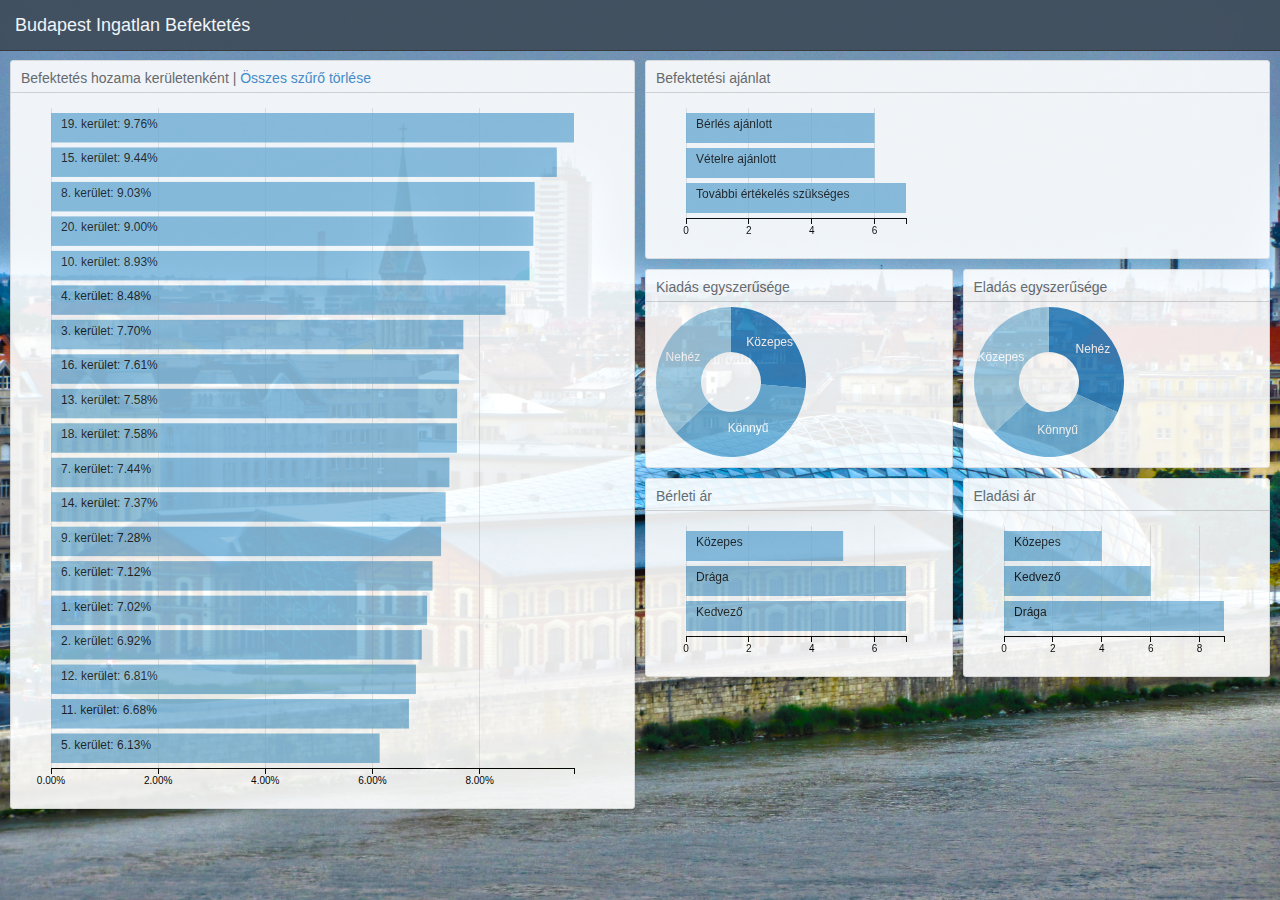
<file: BudapestVisual/index.html>
<!DOCTYPE html>
<html>
   <meta name="viewport" content="width=device-width, initial-scale=1" http-equiv="Content-Type" content="text/html; charset=utf-8">
<head>
  <title>Budapest Ingatlan Befektetés</title>
  <link rel="stylesheet" href="./lib/css/bootstrap.min.css">
  <link rel="stylesheet" href="./lib/css/keen-dashboards.css">
  <link rel="stylesheet" href="./lib/css/dc.css">
  <link rel="stylesheet" href="./css/custom.css">


</head>
<body class="application">

  <div class="navbar navbar-inverse navbar-fixed-top" role="navigation">
    <div class="container-fluid">
      <div class="navbar-header">
        <a class="navbar-brand" href="./">Budapest Ingatlan Befektetés</a>
      </div>
    </div>
  </div>

  <div class="container-fluid">

    <div class="row">

      <div class="col-xs-12 col-sm-6 col-md-6">
        <div class="row">

          <!-- Time Chart -->
          <div class="col-xs-12 col-sm-12 col-md-12">
            <div class="chart-wrapper">
              <div class="chart-title" id="area" data-toggle="tooltip" title="
10.235 bérleti hirdetés és 66.251 eladási hirdetés alapján Budapest területén.
Duplikációk és extrém értékek eltávolításra kerültek.

Befektetés hozama=(Átlagos éves bérleti bevétel per négyzetméter)/(Átlagos eladási ár per négyzetméter)">
                Befektetés hozama kerületenként  |  <a href="javascript:dc.filterAll(); dc.renderAll();">Összes szűrő törlése</a>
              </div>
              <div class="chart-stage">
                <div id="area-chart">
                </div>
              </div>
            </div>
          </div>
          <!-- Time Chart -->


        </div>
      </div>

          <!-- Resources Pie -->
          <div class="col-xs-12 col-sm-6 col-md-6">
            <div class="chart-wrapper">
              <div class="chart-title" data-toggle="tooltip" title="
Price-to-rent arány alapján ( =(Átlagos eladási ár per négyzetméter)/(Átlagos éves bérleti bevétel per négyzetméter)
megmutatja hány év szükséges, hogy a bérleti díj kitermelje az eredeti befektetés nominál értékét)

Price-to-rent arány:
  <12: Vételre ajánlott
  12-14: További értékelés szükséges
  >14: Bérlés ajánlott"
>
                Befektetési ajánlat
              </div>
              <div class="chart-stage">
                <div id="investment-chart">
                  <span class="reset" style="display: none;">
                    <a class="reset"
                       href="javascript: investmentChart.filterAll();dc.redrawAll();"
                       style="display: none;">
                      Szűrő törlése
                    </a>
                  </span>
                </div>
              </div>
            </div>
          </div>
          <!-- Resources Pie -->

          <!-- Poverty Pie -->
          <div class="col-xs-12 col-sm-3 col-md-3">
            <div class="chart-wrapper">
              <div class="chart-title"  data-toggle="tooltip" title="
A mutató azon alapul hányszor kellett megismételni a hirdetést a kiadás/eladás előtt">
                Kiadás egyszerűsége
              </div>
              <div class="chart-stage">
                <div id="rent-dif-pie-chart">
                  <span class="reset" style="display: none;">
                    <a class="reset"
                       href="javascript: rentDifPieChart.filterAll();dc.redrawAll();"
                       style="display: none;">
                      Szűrő törlése
                    </a>
                  </span>
                </div>
              </div>
            </div>
          </div>
          <!-- Poverty Pie -->

      <!-- Map -->
      <div class="col-xs-12 col-sm-3 col-md-3">
        <div class="chart-wrapper">
          <div class="chart-title" data-toggle="tooltip" title="
A mutató azon alapul hányszor kellett megismételni a hirdetést a kiadás/eladás előtt">
            Eladás egyszerűsége
          </div>
          <div class="chart-stage">
            <div id="sale-dif-pie-chart">
              <span class="reset" style="display: none;">
                <a class="reset"
                   href="javascript: saleDifPieChart.filterAll();dc.redrawAll();"
                   style="display: none;">
                  Szűrő törlése
                </a>
              </span>
            </div>
          </div>
        </div>
      </div>
      <!-- Map -->

      <!-- Metric 1 -->
      <div class="col-xs-12 col-sm-3 col-md-3">
        <div class="chart-wrapper">
          <div class="chart-title"   data-toggle="tooltip" title="
Ha a havi bérleti ár per négyzetméter:
  <2.500      : Kedvező
  2.500-3.000 : Közepes
  >3.000      : Drága">
            Bérleti ár
          </div>
          <div class="chart-stage">
            <div id="rent-price-chart">
              <span class="reset" style="display: none;">
                <a class="reset"
                   href="javascript: rentPriceChart.filterAll();dc.redrawAll();"
                   style="display: none;">
                  Szűrő törlése
                </a>
              </span>
            </div>
          </div>
        </div>
      </div>
      <!-- Metric 1 -->

      <!-- Metric 2 -->
      <div class="col-xs-12 col-sm-3 col-md-3">
        <div class="chart-wrapper">
          <div class="chart-title"    data-toggle="tooltip" title="
Ha az eladási ár per négyzetméter:
  <350.000        : Kedvező
  350.000-480.000 : Közepes
  >480.000        : Drága"">
            Eladási ár
          </div>
          <div class="chart-stage">
            <div id="sale-price-chart">
              <span class="reset" style="display: none;">
                <a class="reset"
                   href="javascript: salePriceChart.filterAll();dc.redrawAll();"
                   style="display: none;">
                  Szűrő törlése
                </a>
              </span>
            </div>
          </div>
        </div>
      </div>
      <!-- Metric 2 -->

    </div>

  </div>


  </div>

  <script type="text/javascript" src="./lib/js/jquery.min.js"></script>
  <script type="text/javascript" src="./lib/js/bootstrap.min.js"></script>
  <script type="text/javascript" src="./lib/js/crossfilter.js"></script>
  <script type="text/javascript" src="./lib/js/d3.js"></script>
  <script type="text/javascript" src="./lib/js/dc.js"></script>
  <script type="text/javascript" src="./lib/js/queue.js"></script>


  <script type="text/javascript" src="./lib/js/keen.min.js"></script>
  <script src='./js/graphs.js' type='text/javascript'></script>
</body>
</html>
</file>
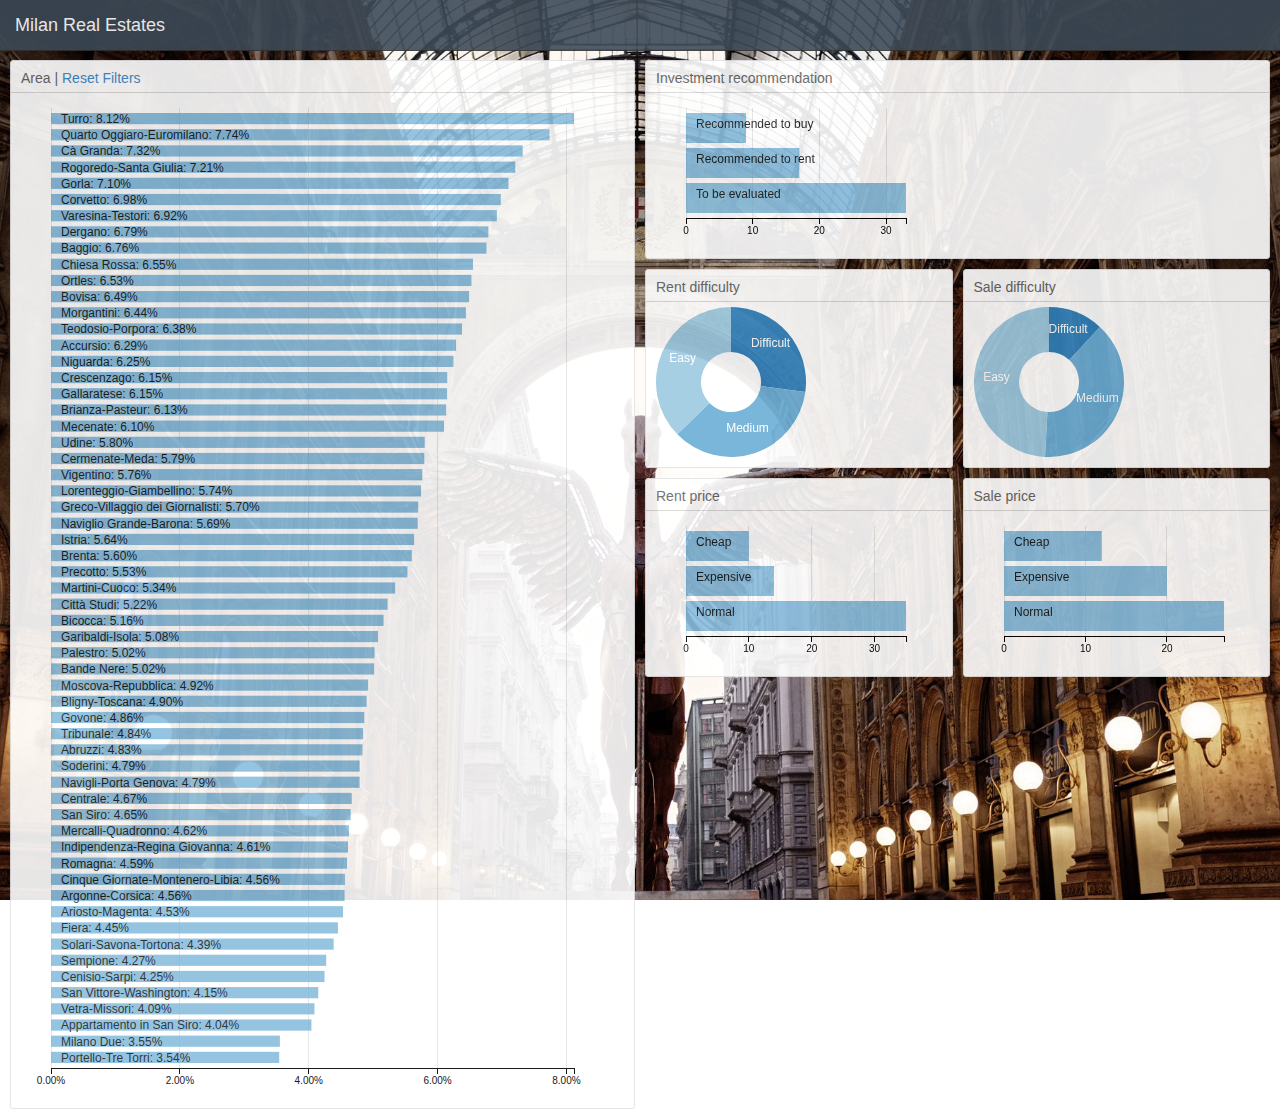
<file: MilanVisual/index.html>
<!DOCTYPE html>
<html>
   <meta name="viewport" content="width=device-width, initial-scale=1">
<head>
  <title>Milan Real Estates</title>
  <link rel="stylesheet" href="./lib/css/bootstrap.min.css">
  <link rel="stylesheet" href="./lib/css/keen-dashboards.css">
  <link rel="stylesheet" href="./lib/css/dc.css">
  <link rel="stylesheet" href="./css/custom.css">


</head>

<body class="application">

  <div class="navbar navbar-inverse navbar-fixed-top" role="navigation">
    <div class="container-fluid">
      <div class="navbar-header">
        <a class="navbar-brand" href="./">Milan Real Estates</a>
      </div>
    </div>
  </div>

  <div class="container-fluid" id="charts">

    <div class="row">

      <div class="col-xs-12 col-sm-6 col-md-6">
        <div class="row">

          <!-- Time Chart -->
          <div class="col-xs-12 col-sm-12 col-md-12">
            <div class="chart-wrapper">
              <div class="chart-title" id="area">
                Area  |  <a href="javascript:dc.filterAll(); dc.renderAll();">Reset Filters</a>
              </div>
              <div class="chart-stage">
                <div id="area-chart">
                </div>
              </div>
            </div>
          </div>
          <!-- Time Chart -->


        </div>
      </div>

          <!-- Resources Pie -->
          <div class="col-xs-12 col-sm-6 col-md-6">
            <div class="chart-wrapper">
              <div class="chart-title">
                Investment recommendation
              </div>
              <div class="chart-stage">
                <div id="investment-chart">
                  <span class="reset" style="display: none;">
                    <a class="reset"
                       href="javascript: investmentChart.filterAll();dc.redrawAll();"
                       style="display: none;">
                      Reset
                    </a>
                  </span>
                </div>
              </div>
            </div>
          </div>
          <!-- Resources Pie -->

          <!-- Poverty Pie -->
          <div class="col-xs-12 col-sm-3 col-md-3">
            <div class="chart-wrapper">
              <div class="chart-title">
                Rent difficulty
              </div>
              <div class="chart-stage">
                <div id="rent-dif-pie-chart">
                  <span class="reset" style="display: none;">
                    <a class="reset"
                       href="javascript: rentDifPieChart.filterAll();dc.redrawAll();"
                       style="display: none;">
                      Reset
                    </a>
                  </span>
                </div>
              </div>
            </div>
          </div>
          <!-- Poverty Pie -->

      <!-- Map -->
      <div class="col-xs-12 col-sm-3 col-md-3">
        <div class="chart-wrapper">
          <div class="chart-title">
            Sale difficulty
          </div>
          <div class="chart-stage">
            <div id="sale-dif-pie-chart">
              <span class="reset" style="display: none;">
                <a class="reset"
                   href="javascript: saleDifPieChart.filterAll();dc.redrawAll();"
                   style="display: none;">
                  Reset
                </a>
              </span>
            </div>
          </div>
        </div>
      </div>
      <!-- Map -->

      <!-- Metric 1 -->
      <div class="col-xs-12 col-sm-3 col-md-3">
        <div class="chart-wrapper">
          <div class="chart-title">
            Rent price
          </div>
          <div class="chart-stage">
            <div id="rent-price-chart">
              <span class="reset" style="display: none;">
                <a class="reset"
                   href="javascript: rentPriceChart.filterAll();dc.redrawAll();"
                   style="display: none;">
                  Reset
                </a>
              </span>
            </div>
          </div>
        </div>
      </div>
      <!-- Metric 1 -->

      <!-- Metric 2 -->
      <div class="col-xs-12 col-sm-3 col-md-3">
        <div class="chart-wrapper">
          <div class="chart-title">
            Sale price
          </div>
          <div class="chart-stage">
            <div id="sale-price-chart">
              <span class="reset" style="display: none;">
                <a class="reset"
                   href="javascript: salePriceChart.filterAll();dc.redrawAll();"
                   style="display: none;">
                  Reset
                </a>
              </span>
            </div>
          </div>
        </div>
      </div>
      <!-- Metric 2 -->

    </div>

  </div>

  </div>

  <script type="text/javascript" src="./lib/js/jquery.min.js"></script>
  <script type="text/javascript" src="./lib/js/bootstrap.min.js"></script>
  <script type="text/javascript" src="./lib/js/crossfilter.js"></script>
  <script type="text/javascript" src="./lib/js/d3.js"></script>
  <script type="text/javascript" src="./lib/js/dc.js"></script>
  <script type="text/javascript" src="./lib/js/queue.js"></script>


  <script type="text/javascript" src="./lib/js/keen.min.js"></script>
  <script src='./js/graphs.js' type='text/javascript'></script>
</body>
</html>
</file>
<file: BudapestVisual/lib/css/keen-dashboards.css>
﻿
/*
 * Full-page application style
 */

body.application {
  background: #f2f2f2;
  padding: 60px 20px 0;
}
body.application > .container-fluid {
  padding-left: 0px;
  padding-right: 0px;
}
body.application div[class^="col-"] {
  padding-left: 5px;
  padding-right: 5px;
}
body.application div[class^="col-"] div[class^="col-"] {
  padding-left: 15px;
  padding-right: 15px;
}

body.application hr {
  border-color: #d7d7d7;
  margin: 10px 0;
}



.navbar-inverse {
  background-color: #3d4a57;
  border-color: #333;
}
.navbar-inverse .navbar-nav > li > a,
.navbar a.navbar-brand {
  color: #fbfbfb;
  text-decoration: none;
}

.chart-wrapper {
  background: #fff;
  border: 1px solid #e2e2e2;
  border-radius: 3px;
  margin-bottom: 10px;
}
.chart-wrapper .chart-title {
  border-bottom: 1px solid #d7d7d7;
  color: #666;
  font-size: 14px;
  font-weight: 200;
  padding: 7px 10px 4px;
}

.chart-wrapper .chart-stage {
  /*min-height: 240px;*/
  overflow: hidden;
  padding: 5px 10px;
  position: relative;
}

.chart-wrapper .chart-notes {
  background: #fbfbfb;
  border-top: 1px solid #e2e2e2;
  color: #808080;
  font-size: 12px;
  padding: 8px 10px 5px;
}
</file>
<file: BudapestVisual/lib/css/dc.css>
﻿div.dc-chart {
    float: left;
}

.dc-chart rect.bar {
    stroke: none;
    cursor: pointer;
}

.dc-chart rect.bar:hover {
    fill-opacity: .5;
}

.dc-chart rect.stack1 {
    stroke: none;
    fill: red;
}

.dc-chart rect.stack2 {
    stroke: none;
    fill: green;
}

.dc-chart rect.deselected {
    stroke: none;
    fill: #ccc;
}

.dc-chart .pie-slice {
    fill: white;
    font-size: 12px;
    cursor: pointer;
}

.dc-chart .pie-slice :hover {
    fill-opacity: .8;
}

.dc-chart .selected path {
    stroke-width: 3;
    stroke: #ccc;
    fill-opacity: 1;
}

.dc-chart .deselected path {
    stroke: none;
    fill-opacity: .5;
    fill: #ccc;
}

.dc-chart .axis path, .axis line {
    fill: none;
    stroke: #000;
    shape-rendering: crispEdges;
}

.dc-chart .axis text {
    font: 10px sans-serif;
}

.dc-chart .grid-line {
    fill: none;
    stroke: #ccc;
    opacity: .5;
    shape-rendering: crispEdges;
}

.dc-chart .grid-line line {
    fill: none;
    stroke: #ccc;
    opacity: .5;
    shape-rendering: crispEdges;
}

.dc-chart .brush rect.background {
    z-index: -999;
}

.dc-chart .brush rect.extent {
    fill: steelblue;
    fill-opacity: .125;
}

.dc-chart .brush .resize path {
    fill: #eee;
    stroke: #666;
}

.dc-chart path.line {
    fill: none;
    stroke-width: 1.5px;
}

.dc-chart circle.dot {
    stroke: none;
}

.dc-chart g.dc-tooltip path {
    fill: none;
    stroke: grey;
    stroke-opacity: .8;
}

.dc-chart path.area {
    fill-opacity: .3;
    stroke: none;
}

.dc-chart .node {
    font-size: 0.7em;
    cursor: pointer;
}

.dc-chart .node :hover {
    fill-opacity: .8;
}

.dc-chart .selected circle {
    stroke-width: 3;
    stroke: #ccc;
    fill-opacity: 1;
}

.dc-chart .deselected circle {
    stroke: none;
    fill-opacity: .5;
    fill: #ccc;
}

.dc-chart .bubble {
    stroke: none;
    fill-opacity: 0.6;
}

.dc-data-count {
    float: right;
    margin-top: 15px;
    margin-right: 15px;
}

.dc-data-count .filter-count {
    color: #3182bd;
    font-weight: bold;
}

.dc-data-count .total-count {
    color: #3182bd;
    font-weight: bold;
}

.dc-data-table {
}

.dc-chart g.state {
    cursor: pointer;
}

.dc-chart g.state :hover {
    fill-opacity: .8;
}

.dc-chart g.state path {
    stroke: white;
}

.dc-chart g.selected path {
}

.dc-chart g.deselected path {
    fill: grey;
}

.dc-chart g.selected text {
}

.dc-chart g.deselected text {
    display: none;
}

.dc-chart g.county path {
    stroke: white;
    fill: none;
}

.dc-chart g.debug rect {
    fill: blue;
    fill-opacity: .2;
}

.dc-chart g.row rect {
    fill-opacity: 0.8;
    cursor: pointer;
}

.dc-chart g.row rect:hover {
    fill-opacity: 0.6;
}

.dc-chart g.row text {
    fill: white;
    font-size: 12px;
    cursor: pointer;
}

.dc-legend {
    font-size: 11px;
}

.dc-legend-item {
    cursor: pointer;
}

.dc-chart g.axis text {
    /* Makes it so the user can't accidentally click and select text that is meant as a label only */
    -webkit-user-select: none; /* Chrome/Safari */
    -moz-user-select: none; /* Firefox */
    -ms-user-select: none; /* IE10 */
    -o-user-select: none;
    user-select: none;
    pointer-events: none;
}

.dc-chart path.highlight {
    stroke-width: 3;
    fill-opacity: 1;
    stroke-opacity: 1;
}

.dc-chart .highlight {
    fill-opacity: 1;
    stroke-opacity: 1;
}

.dc-chart .fadeout {
    fill-opacity: 0.2;
    stroke-opacity: 0.2;
}

.dc-chart path.dc-symbol {
    fill-opacity: 0.5;
    stroke-opacity: 0.5;
}

.dc-hard .number-display {
    float: none;
}
</file>
<file: BudapestVisual/css/custom.css>
#number-projects-nd {
    font-size: 60px;
}

#total-donations-nd {
    font-size: 60px;
}

.dc-chart g.row text {
    fill: rgba(21, 21, 21, 0.96);
    font-size: 12px;
    -webkit-user-select: none; /* Chrome/Safari */
    -moz-user-select: none; /* Firefox */
    -ms-user-select: none; /* IE10 */
    -o-user-select: none;
    user-select: none;
    pointer-events: none;
}

canvas{
    width: 100% !important;
    max-width: 800px;
    height: auto !important;
}

body.application{
  background: url('https://vtisza.github.io/MilanRentalSpyder/BudapestVisual/pics/budapest1.jpg') no-repeat center center fixed;
  background-size:cover;
  opacity: 0.9;
}
</file>
<file: MilanVisual/lib/css/keen-dashboards.css>
﻿
/*
 * Full-page application style
 */

body.application {
  background: #f2f2f2;
  padding: 60px 20px 0;
}
body.application > .container-fluid {
  padding-left: 0px;
  padding-right: 0px;
}
body.application div[class^="col-"] {
  padding-left: 5px;
  padding-right: 5px;
}
body.application div[class^="col-"] div[class^="col-"] {
  padding-left: 15px;
  padding-right: 15px;
}

body.application hr {
  border-color: #d7d7d7;
  margin: 10px 0;
}



.navbar-inverse {
  background-color: #3d4a57;
  border-color: #333;
}
.navbar-inverse .navbar-nav > li > a,
.navbar a.navbar-brand {
  color: #fbfbfb;
  text-decoration: none;
}

.chart-wrapper {
  background: #fff;
  border: 1px solid #e2e2e2;
  border-radius: 3px;
  margin-bottom: 10px;
}
.chart-wrapper .chart-title {
  border-bottom: 1px solid #d7d7d7;
  color: #666;
  font-size: 14px;
  font-weight: 200;
  padding: 7px 10px 4px;
}

.chart-wrapper .chart-stage {
  /*min-height: 240px;*/
  overflow: hidden;
  padding: 5px 10px;
  position: relative;
}

.chart-wrapper .chart-notes {
  background: #fbfbfb;
  border-top: 1px solid #e2e2e2;
  color: #808080;
  font-size: 12px;
  padding: 8px 10px 5px;
}
</file>
<file: MilanVisual/lib/css/dc.css>
﻿div.dc-chart {
    float: left;
}

.dc-chart rect.bar {
    stroke: none;
    cursor: pointer;
}

.dc-chart rect.bar:hover {
    fill-opacity: .5;
}

.dc-chart rect.stack1 {
    stroke: none;
    fill: red;
}

.dc-chart rect.stack2 {
    stroke: none;
    fill: green;
}

.dc-chart rect.deselected {
    stroke: none;
    fill: #ccc;
}

.dc-chart .pie-slice {
    fill: white;
    font-size: 12px;
    cursor: pointer;
}

.dc-chart .pie-slice :hover {
    fill-opacity: .8;
}

.dc-chart .selected path {
    stroke-width: 3;
    stroke: #ccc;
    fill-opacity: 1;
}

.dc-chart .deselected path {
    stroke: none;
    fill-opacity: .5;
    fill: #ccc;
}

.dc-chart .axis path, .axis line {
    fill: none;
    stroke: #000;
    shape-rendering: crispEdges;
}

.dc-chart .axis text {
    font: 10px sans-serif;
}

.dc-chart .grid-line {
    fill: none;
    stroke: #ccc;
    opacity: .5;
    shape-rendering: crispEdges;
}

.dc-chart .grid-line line {
    fill: none;
    stroke: #ccc;
    opacity: .5;
    shape-rendering: crispEdges;
}

.dc-chart .brush rect.background {
    z-index: -999;
}

.dc-chart .brush rect.extent {
    fill: steelblue;
    fill-opacity: .125;
}

.dc-chart .brush .resize path {
    fill: #eee;
    stroke: #666;
}

.dc-chart path.line {
    fill: none;
    stroke-width: 1.5px;
}

.dc-chart circle.dot {
    stroke: none;
}

.dc-chart g.dc-tooltip path {
    fill: none;
    stroke: grey;
    stroke-opacity: .8;
}

.dc-chart path.area {
    fill-opacity: .3;
    stroke: none;
}

.dc-chart .node {
    font-size: 0.7em;
    cursor: pointer;
}

.dc-chart .node :hover {
    fill-opacity: .8;
}

.dc-chart .selected circle {
    stroke-width: 3;
    stroke: #ccc;
    fill-opacity: 1;
}

.dc-chart .deselected circle {
    stroke: none;
    fill-opacity: .5;
    fill: #ccc;
}

.dc-chart .bubble {
    stroke: none;
    fill-opacity: 0.6;
}

.dc-data-count {
    float: right;
    margin-top: 15px;
    margin-right: 15px;
}

.dc-data-count .filter-count {
    color: #3182bd;
    font-weight: bold;
}

.dc-data-count .total-count {
    color: #3182bd;
    font-weight: bold;
}

.dc-data-table {
}

.dc-chart g.state {
    cursor: pointer;
}

.dc-chart g.state :hover {
    fill-opacity: .8;
}

.dc-chart g.state path {
    stroke: white;
}

.dc-chart g.selected path {
}

.dc-chart g.deselected path {
    fill: grey;
}

.dc-chart g.selected text {
}

.dc-chart g.deselected text {
    display: none;
}

.dc-chart g.county path {
    stroke: white;
    fill: none;
}

.dc-chart g.debug rect {
    fill: blue;
    fill-opacity: .2;
}

.dc-chart g.row rect {
    fill-opacity: 0.8;
    cursor: pointer;
}

.dc-chart g.row rect:hover {
    fill-opacity: 0.6;
}

.dc-chart g.row text {
    fill: white;
    font-size: 12px;
    cursor: pointer;
}

.dc-legend {
    font-size: 11px;
}

.dc-legend-item {
    cursor: pointer;
}

.dc-chart g.axis text {
    /* Makes it so the user can't accidentally click and select text that is meant as a label only */
    -webkit-user-select: none; /* Chrome/Safari */
    -moz-user-select: none; /* Firefox */
    -ms-user-select: none; /* IE10 */
    -o-user-select: none;
    user-select: none;
    pointer-events: none;
}

.dc-chart path.highlight {
    stroke-width: 3;
    fill-opacity: 1;
    stroke-opacity: 1;
}

.dc-chart .highlight {
    fill-opacity: 1;
    stroke-opacity: 1;
}

.dc-chart .fadeout {
    fill-opacity: 0.2;
    stroke-opacity: 0.2;
}

.dc-chart path.dc-symbol {
    fill-opacity: 0.5;
    stroke-opacity: 0.5;
}

.dc-hard .number-display {
    float: none;
}
</file>
<file: MilanVisual/css/custom.css>
#number-projects-nd {
    font-size: 60px;
}

#total-donations-nd {
    font-size: 60px;
}

.dc-chart g.row text {
    fill: rgba(21, 21, 21, 0.96);
    font-size: 12px;
    -webkit-user-select: none; /* Chrome/Safari */
    -moz-user-select: none; /* Firefox */
    -ms-user-select: none; /* IE10 */
    -o-user-select: none;
    user-select: none;
    pointer-events: none;
}

canvas{
    width: 100% !important;
    max-width: 800px;
    height: auto !important;
}

body.application{
  background: url('https://vtisza.github.io/MilanRentalSpyder/MilanVisual/pics/milan.jpg') no-repeat center center fixed;
  background-size:cover;
  opacity: 0.9;
}
</file>
